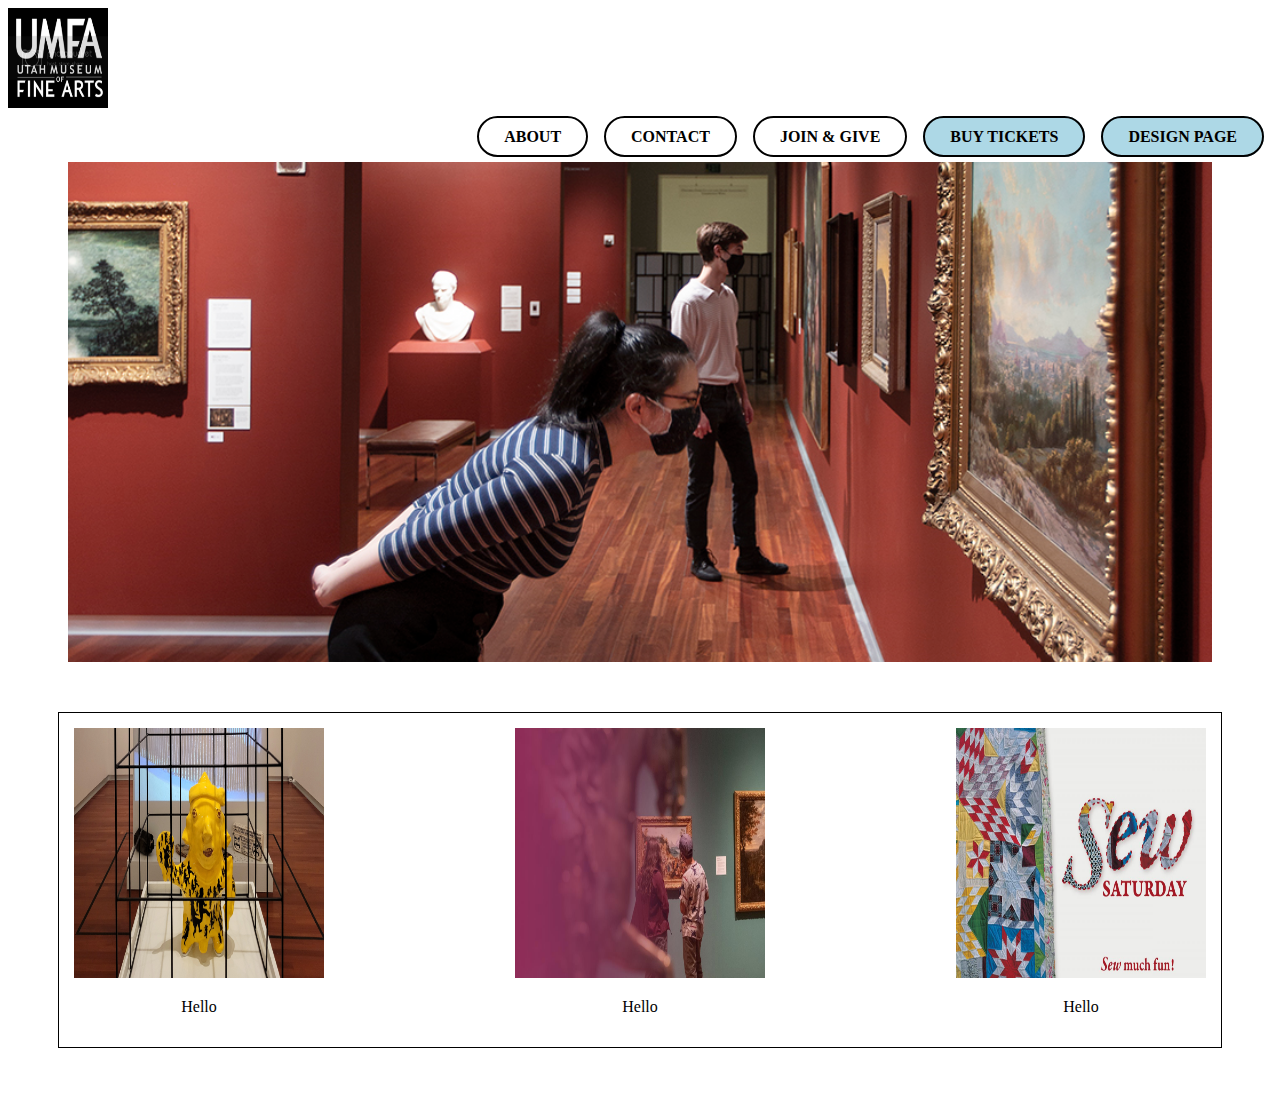
<file: index.html>
<!DOCTYPE html>
<html>
    <head>
        <title>Iteams</title>
        <link rel="stylesheet" href="css/iteamscss.css">
    </head>
<body>
    <nav class="links">
        <div class="main">
            <header>
                <a href="index.html">
                    <img src="images/logo.jpg" class="logo" alt="logo" height="100px" width="100px">
                </a>
            </header>
            <section>
                <ul class="nav">
                    <li><a href="pages/about.html">About</a></li>
                    <li><a href="pages/contact.html">Contact</a></li>
                    <li><a href="pages/join.html">Join & Give</a></li>
                    <li><a href="pages/buy.html" class="ticket">Buy Tickets</a></li>
                    <li><a href="pages/design-page.html" class="design">Design Page</a></li>
                </ul>
            </section>
        </div>
    </nav>
<main>
    <img src="images/stairing-non-descreteley.jpg" width="auto" height="500px" class="mainimage">
</main>
<section class="one">
    <aside>
    <img src="images/weirdfigure.jpg" width="250px" height="250px" class="figureimage">
    <p> Hello</p>
    </aside>
    <aside>
    <img src="images/people.jpg" width="250px" height="250px" class="people">
    <p>Hello</p>
    </aside>
    <aside>
    <img src="images/Sew.jpg" width="250px" height="250px">
    <p>Hello</p>
    </aside>
</section>
</body>
</html>
</file>
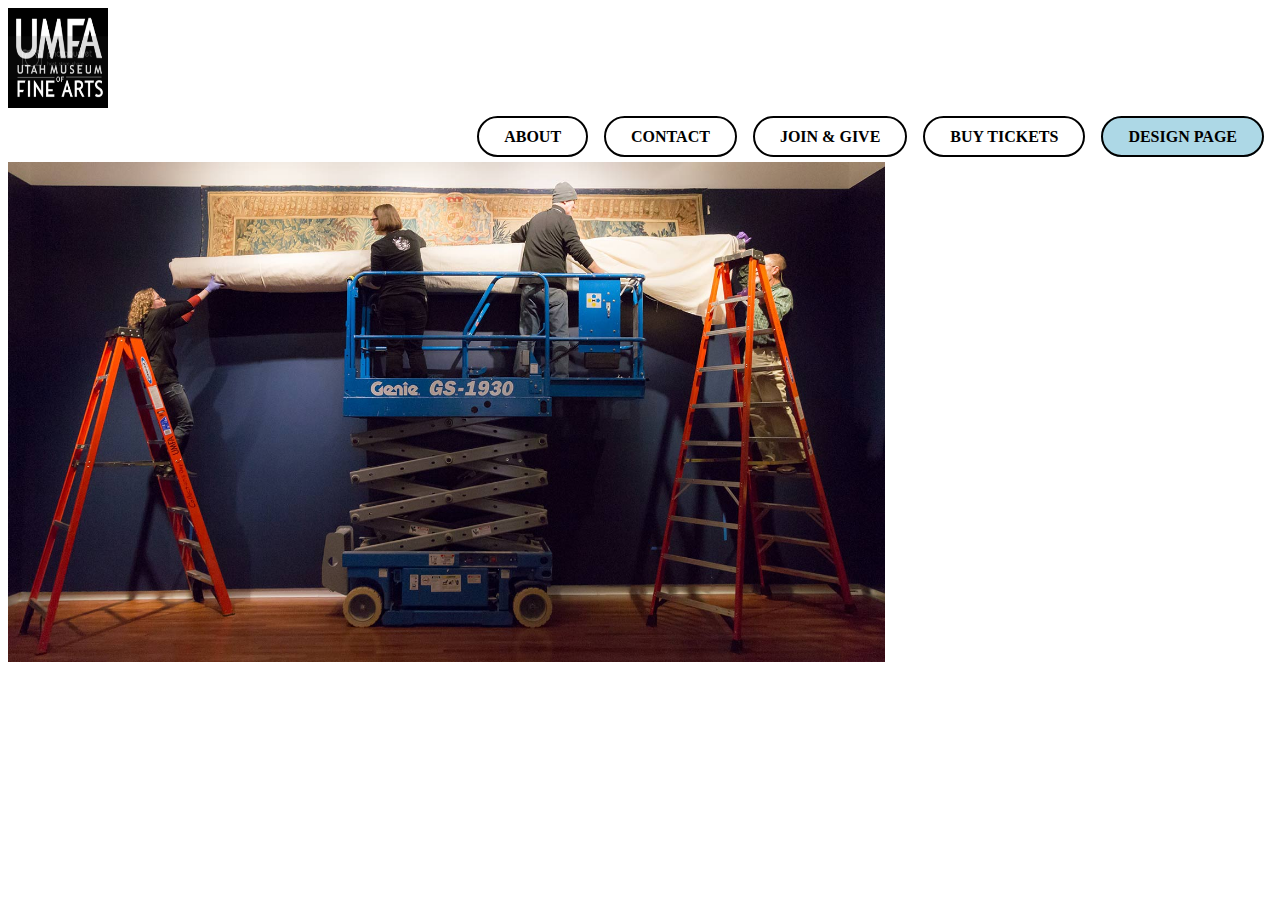
<file: pages/about.html>
<!DOCTYPE html>
<html>
    <head>
        <title>Iteams</title>
        <link rel="stylesheet" href="../css/iteamscss.css">
    </head>
<body>
    <nav class="links">
        <div class="main">
            <header>
                <a href="../index.html">
                    <img src="../images/logo.jpg" class="logo" alt="logo" height="100px" width="100px">
                </a>
            </header>
            <section>
                <ul class="nav">
                    <li><a href="../pages/about.html">About</a></li>
                    <li><a href="../pages/contact.html">Contact</a></li>
                    <li><a href="../pages/join.html">Join & Give</a></li>
                    <li><a href="../pages/buy.html">Buy Tickets</a></li>
                    <li><a href="../pages/design-page.html" class="design">Design Page</a></li>
                </ul>
            </section>
            <main>
                <img src="../images/ladder-photo.jpg" class="outside photo" alt="outside photo" width="auto" height="500px">
            </main>
        </div>
    </nav>
</body>
</html>
</file>
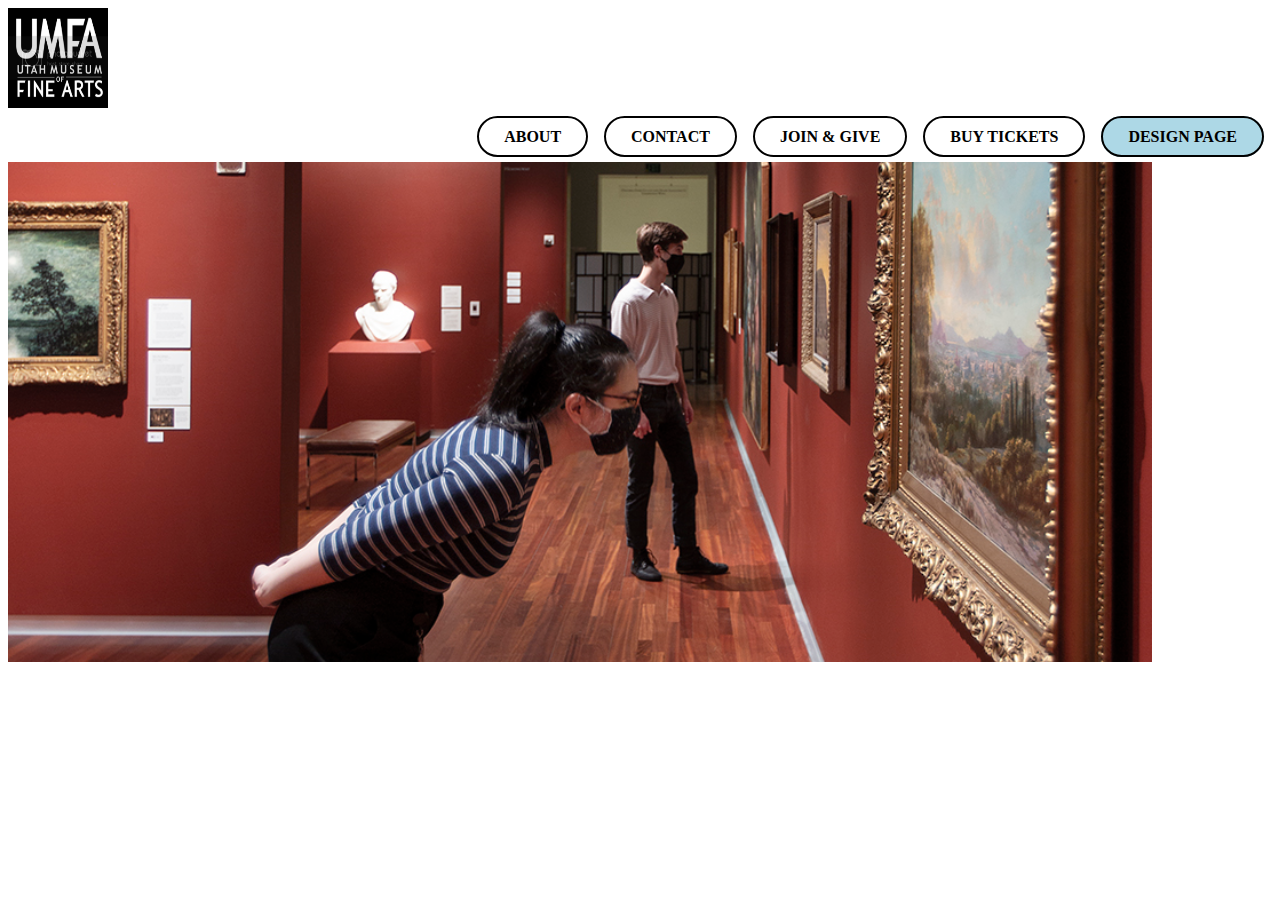
<file: pages/buy.html>
<!DOCTYPE html>
<html>
    <head>
        <title>Iteams</title>
        <link rel="stylesheet" href="../css/iteamscss.css">
    </head>
<body>
    <nav class="links">
        <div class="main">
            <header>
                <a href="../index.html">
                    <img src="../images/logo.jpg" class="logo" alt="logo" height="100px" width="100px">
                </a>
            </header>
            <section>
                <ul class="nav">
                    <li><a href="../pages/about.html">About</a></li>
                    <li><a href="../pages/contact.html">Contact</a></li>
                    <li><a href="../pages/join.html">Join & Give</a></li>
                    <li><a href="../pages/buy.html">Buy Tickets</a></li>
                    <li><a href="../pages/design-page.html" class="design">Design Page</a></li>
                </ul>
            </section>
        </div>
    </nav>
    <main>
        <img src="../images/stairing-non-descreteley.jpg" class="outside photo" alt="outside photo" width="auto" height="500px">
    </main>
    </body>
</html>
</file>
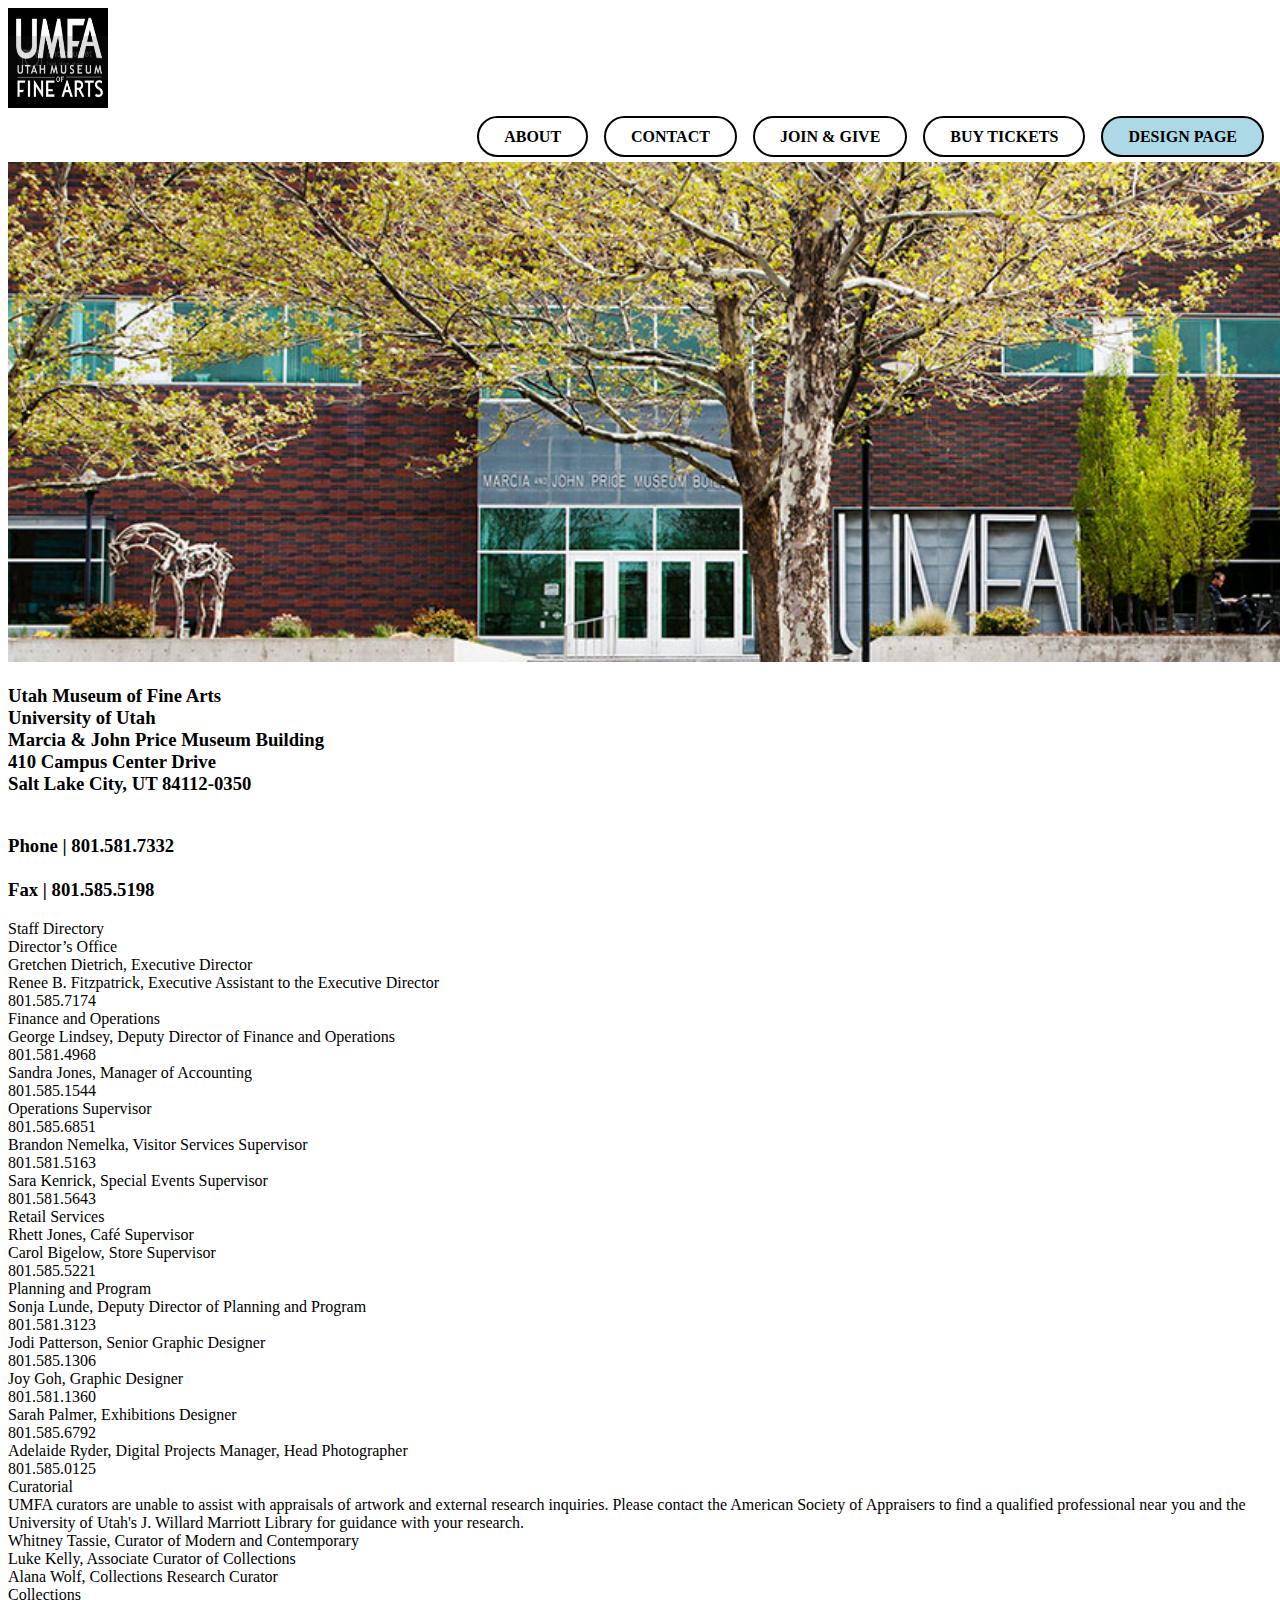
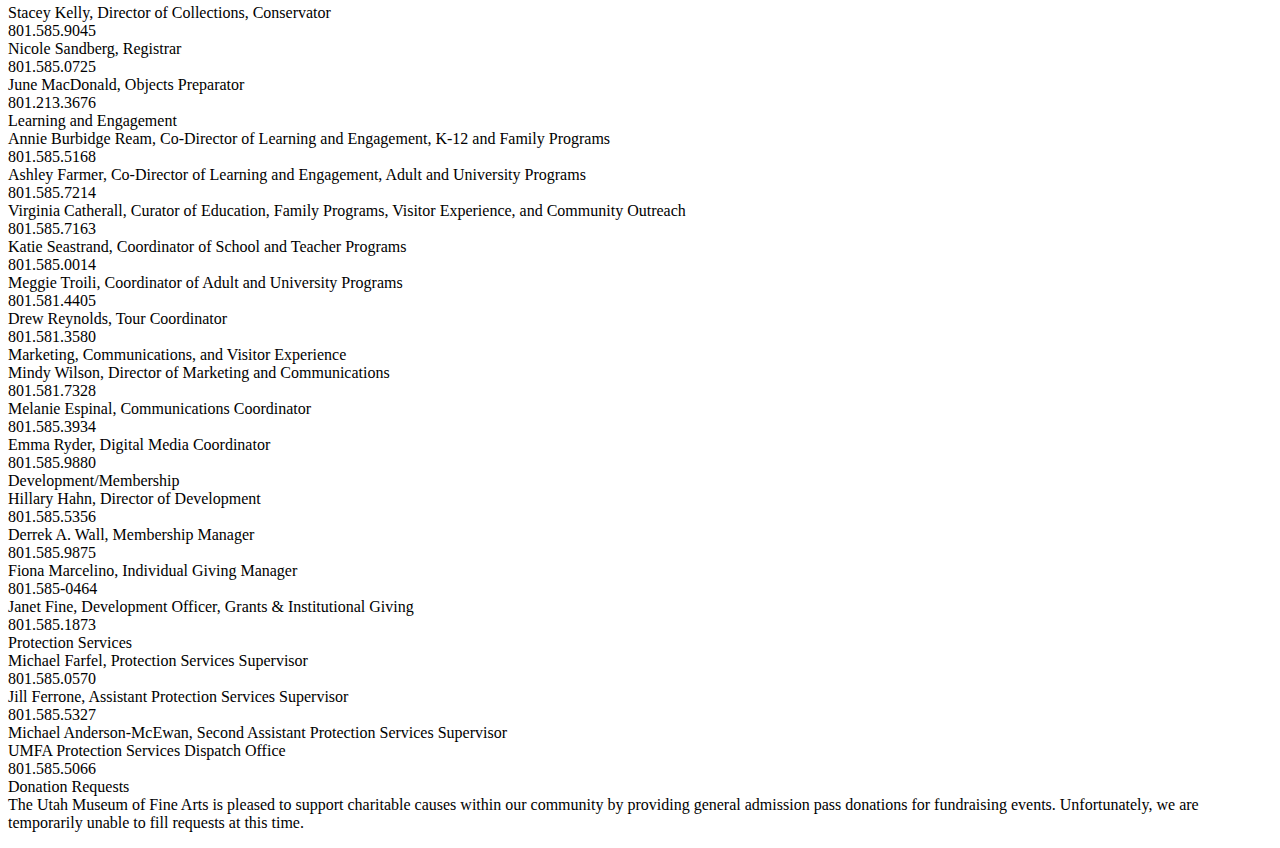
<file: pages/contact.html>
<!DOCTYPE html>
<html>
    <head>
        <title>Iteams</title>
        <link rel="stylesheet" href="../css/iteamscss.css">
    </head>
<body>
    <nav class="links">
        <div class="main">
            <header>
                <a href="../index.html">
                    <img src="../images/logo.jpg" class="logo" alt="logo" height="100px" width="100px">
                </a>
            </header>
            <section>
                <ul class="nav">
                    <li><a href="../pages/about.html">About</a></li>
                    <li><a href="../pages/contact.html">Contact</a></li>
                    <li><a href="../pages/join.html">Join & Give</a></li>
                    <li><a href="../pages/buy.html">Buy Tickets</a></li>
                    <li><a href="../pages/design-page.html" class="design">Design Page</a></li>
                </ul>
            </section>
        </div>
    </nav>
    <main>
        <img src="../images/contactphoto.jpg" class="outside photo" alt="outside photo" width="auto" height="500px">
    </main>
    <div class="address">
        <h3>
            <p>Utah Museum of Fine Arts
                <br>
                University of Utah
                <br>
                Marcia & John Price Museum Building
                <br>
                410 Campus Center Drive
                <br>
                Salt Lake City, UT 84112-0350</p>
            <br> Phone | 801.581.7332 </br>
            <br>Fax | 801.585.5198</br>
        </h3>
    </div>
    <div class="staff">
        <p>

            Staff Directory<br>
            Director’s Office<br>
            Gretchen Dietrich, Executive Director<br>
            Renee B. Fitzpatrick, Executive Assistant to the Executive Director<br>
            801.585.7174<br>

            Finance and Operations<br>
            George Lindsey, Deputy Director of Finance and Operations<br>
            801.581.4968<br>

            Sandra Jones, Manager of Accounting<br>
            801.585.1544<br>

            Operations Supervisor<br>
            801.585.6851<br>

            Brandon Nemelka, Visitor Services Supervisor<br>
            801.581.5163<br>

            Sara Kenrick, Special Events Supervisor<br>
            801.581.5643<br>

            Retail Services<br>
            Rhett Jones, Café Supervisor<br>

            Carol Bigelow, Store Supervisor<br>
            801.585.5221<br>

            Planning and Program<br>
            Sonja Lunde, Deputy Director of Planning and Program<br>
            801.581.3123<br>

            Jodi Patterson, Senior Graphic Designer<br>
            801.585.1306<br>

            Joy Goh, Graphic Designer<br>
            801.581.1360<br>

            Sarah Palmer, Exhibitions Designer<br>
            801.585.6792<br>

            Adelaide Ryder, Digital Projects Manager, Head Photographer<br>
            801.585.0125<br>

            Curatorial<br>
            UMFA curators are unable to assist with appraisals of artwork and external research inquiries. Please contact the American Society of Appraisers to find a qualified professional near you and the University of Utah's J. Willard Marriott Library for guidance with your research.<br>

            Whitney Tassie, Curator of Modern and Contemporary <br>

            Luke Kelly, Associate Curator of Collections<br>

            Alana Wolf, Collections Research Curator<br>

            Collections<br>
            Stacey Kelly, Director of Collections, Conservator<br>
            801.585.9045<br>

            Nicole Sandberg, Registrar<br>
            801.585.0725<br>

            June MacDonald, Objects Preparator<br>
            801.213.3676<br>

            Learning and Engagement<br>
            Annie Burbidge Ream, Co-Director of Learning and Engagement, K-12 and Family Programs<br>
            801.585.5168<br>

            Ashley Farmer, Co-Director of Learning and Engagement, Adult and University Programs<br>
            801.585.7214<br>

            Virginia Catherall, Curator of Education, Family Programs, Visitor Experience, and Community Outreach<br>
            801.585.7163<br>

            Katie Seastrand, Coordinator of School and Teacher Programs<br>
            801.585.0014<br>

            Meggie Troili, Coordinator of Adult and University Programs<br>
            801.581.4405<br>

            Drew Reynolds, Tour Coordinator<br>
            801.581.3580<br>


            Marketing, Communications, and Visitor Experience<br>
            Mindy Wilson, Director of Marketing and Communications<br>
            801.581.7328<br>

            Melanie Espinal, Communications Coordinator<br>
            801.585.3934<br>

            Emma Ryder, Digital Media Coordinator<br>
            801.585.9880<br>

            Development/Membership<br>
            Hillary Hahn, Director of Development<br>
            801.585.5356<br>

            Derrek A. Wall, Membership Manager<br>
            801.585.9875<br>

            Fiona Marcelino, Individual Giving Manager<br>
            801.585-0464<br>

            Janet Fine, Development Officer, Grants & Institutional Giving <br>
            801.585.1873<br>

            Protection Services<br>
            Michael Farfel, Protection Services Supervisor<br>
            801.585.0570<br>

            Jill Ferrone, Assistant Protection Services Supervisor<br>
            801.585.5327<br>

            Michael Anderson-McEwan, Second Assistant Protection Services Supervisor<br>

            UMFA Protection Services Dispatch Office<br>
            801.585.5066<br>

            Donation Requests<br>
            The Utah Museum of Fine Arts is pleased to support charitable causes within our community by providing general admission pass donations for fundraising events. Unfortunately, we are temporarily unable to fill requests at this time.<br>
        </p>
    </div>

    </body>
</html>
</file>
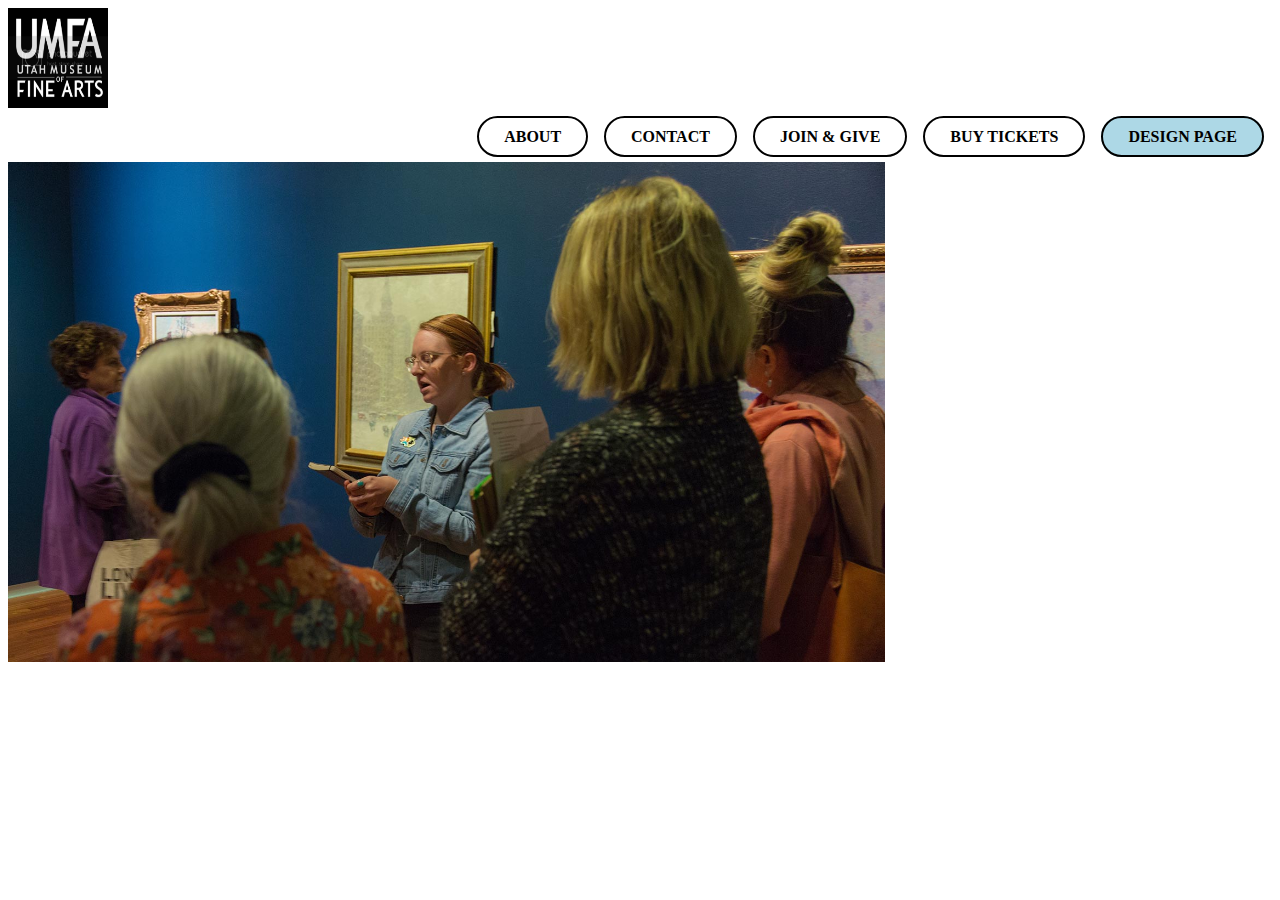
<file: pages/join.html>
<!DOCTYPE html>
<html>
    <head>
        <title>Iteams</title>
        <link rel="stylesheet" href="../css/iteamscss.css">
    </head>
<body>
    <nav class="links">
        <div class="main">
            <header>
                <a href="../index.html">
                    <img src="../images/logo.jpg" class="logo" alt="logo" height="100px" width="100px">
                </a>
            </header>
            <section>
                <ul class="nav">
                    <li><a href="../pages/about.html">About</a></li>
                    <li><a href="../pages/contact.html">Contact</a></li>
                    <li><a href="../pages/join.html">Join & Give</a></li>
                    <li><a href="../pages/buy.html">Buy Tickets</a></li>
                    <li><a href="../pages/design-page.html" class="design">Design Page</a></li>
                </ul>
            </section>
            <main>
                <img src="../images/person-book.jpg" class="outside photo" alt="outside photo" width="auto" height="500px">
            </main>
        </div>
    </nav>
</body>
</html>
</file>
<file: css/iteamscss.css>
.main .nav a{
    text-decoration: none;
    border: 2px solid black;
    border-radius: 50em;
    padding: 10px 25px;
    margin: 0 8px;
    text-transform: uppercase;
    font-weight: bold;
    width: 100px;
    list-style: none;
    justify-content: space-between;
    color: black;
    align-items: center;
}
.nav {
    list-style: none;
    display: flex;
    float: right;

}
.design {
    background-color: lightblue;
}
.mainimage {
    display: block;
    margin-left: auto;
    margin-right: auto;

}
.one {
padding: 15px 15px;
margin: 50px;
justify-content: space-between;
align-items: center;
border: 1px solid black;
width: auto;
height: auto;
text-align: center;
display: flex;
}
.figureimage {
    text-align: left;
}
.ticket {
    background-color: lightblue;
}
</file>
